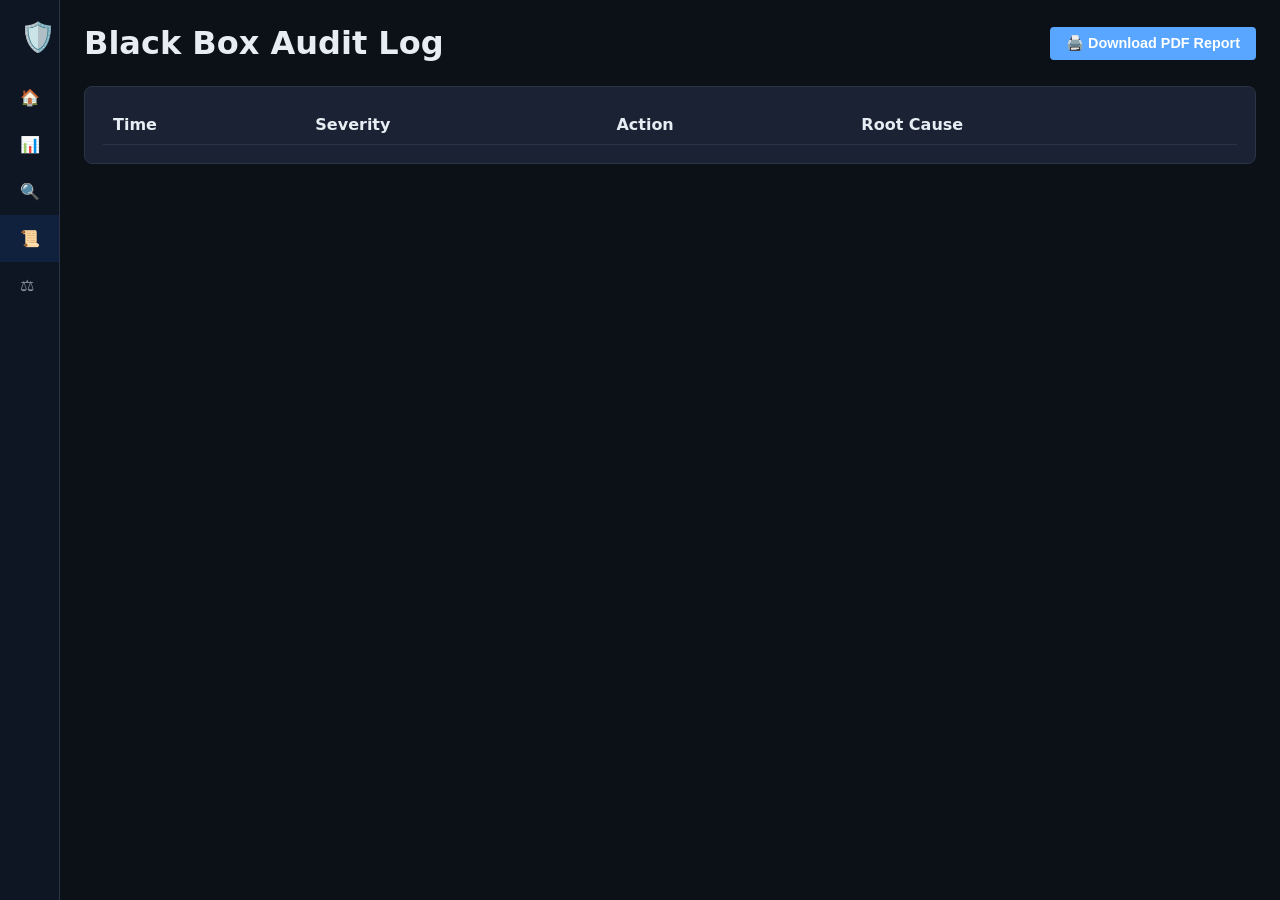
<file: Sentinel_Frontend_Final/blackbox.html>
<!DOCTYPE html>
<html lang="en">
<head>
  <meta charset="UTF-8">
  <title>Drift Sentinel | Black Box</title>
  <link rel="stylesheet" href="styles.css">
</head>
<body>

<div id="sidebar" class="sidebar collapsed">
  <div class="logo">🛡️</div>
  <a href="index.html" class="nav">🏠 <span>Overview</span></a>
  <a href="drift.html" class="nav">📊 <span>Deep Analytics</span></a>
  <a href="explainability.html" class="nav">🔍 <span>Explainability</span></a>
  <a href="blackbox.html" class="nav active">📜 <span>Black Box</span></a>
  <a href="supervisor.html" class="nav">⚖️ <span>Governance</span></a>
</div>

<div class="main">
  <header class="topbar">
    <h1>Black Box Audit Log</h1>
    <button onclick="window.print()" class="upload" style="background: #58a6ff; border: none; font-size: 0.9rem; padding: 8px 16px;">
        🖨️ Download PDF Report
    </button>
  </header>

  <section class="card wide">
    <table class="event-table" style="width: 100%; border-collapse: collapse;">
      <thead>
        <tr style="text-align: left; border-bottom: 1px solid #2a3446;">
          <th style="padding: 10px;">Time</th>
          <th style="padding: 10px;">Severity</th>
          <th style="padding: 10px;">Action</th>
          <th style="padding: 10px;">Root Cause</th>
        </tr>
      </thead>
      <tbody id="logBody"></tbody>
    </table>
  </section>
</div>

<script src="sidebar.js"></script>
<script src="blackbox.js"></script>
</body>
</html>
</file>
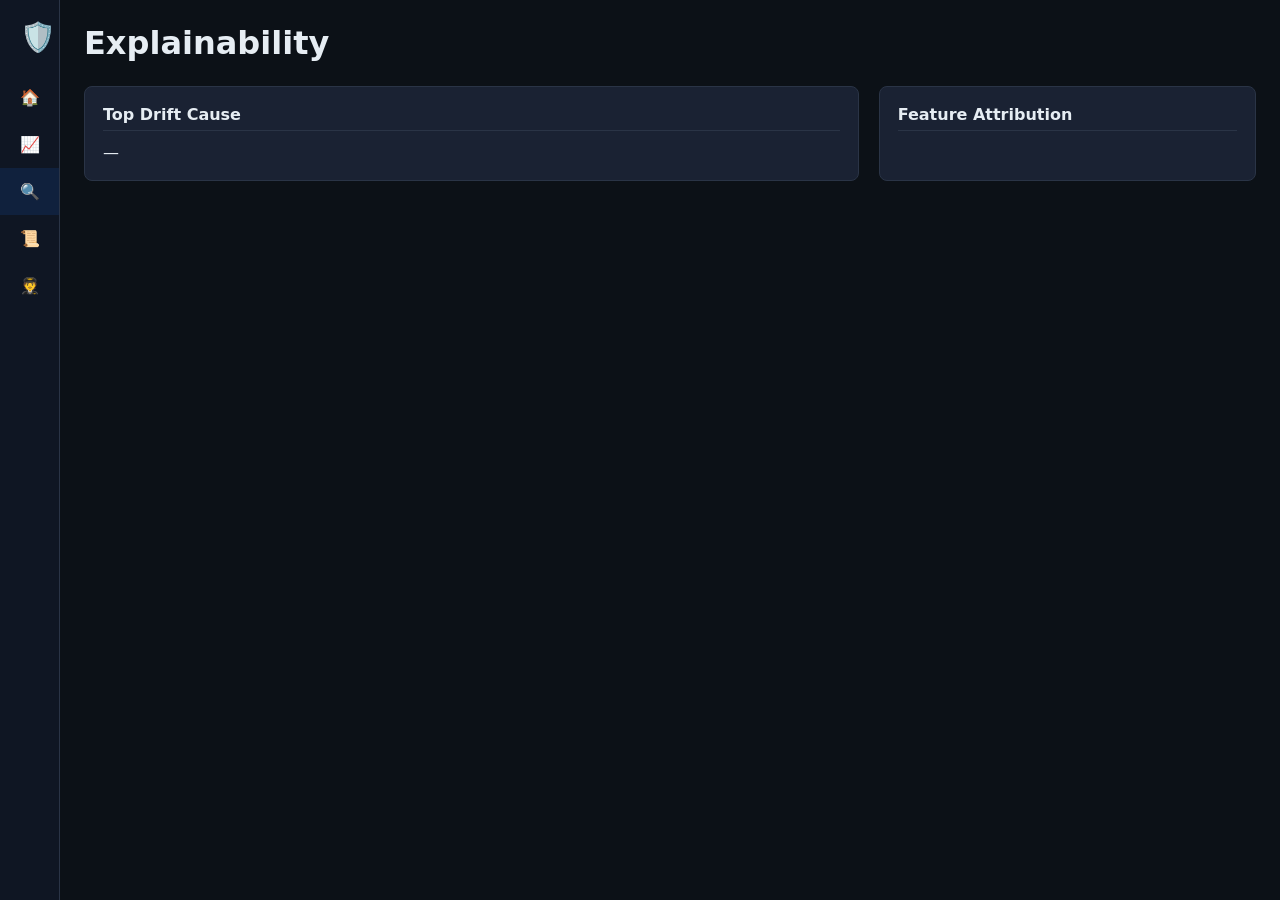
<file: Sentinel_Frontend_Final/explainability.html>
<!DOCTYPE html>
<html lang="en">
<head>
  <meta charset="UTF-8">
  <title>Drift Sentinel | Explainability</title>
  <link rel="stylesheet" href="styles.css">
</head>
<body>

<div id="sidebar" class="sidebar collapsed">
  <div class="logo">🛡️</div>
  <a href="index.html" class="nav">🏠 <span>Overview</span></a>
  <a href="drift.html" class="nav">📈 <span>Drift Analytics</span></a>
  <a href="explainability.html" class="nav active">🔍 <span>Explainability</span></a>
  <a href="blackbox.html" class="nav">📜 <span>Black Box</span></a>
  <a href="supervisor.html" class="nav">🧑‍✈️ <span>Supervisor</span></a>
</div>

<div class="main">
  <header class="topbar">
    <h1>Explainability</h1>
  </header>

  <div class="grid">
    <section class="card wide">
      <h2>Top Drift Cause</h2>
      <p id="topFeature" class="big">—</p>
      <p id="operatorMsg" class="muted"></p>
    </section>

    <section class="card">
      <h2>Feature Attribution</h2>
      <ul id="featureList"></ul>
    </section>
  </div>
</div>

<script src="sidebar.js"></script>
<script src="explainability.js"></script>
</body>
</html>
</file>
<file: Sentinel_Frontend_Final/styles.css>
* { margin: 0; padding: 0; box-sizing: border-box; }
body { font-family: "Segoe UI", system-ui, sans-serif; background: #0c1117; color: #e6edf3; }

/* SIDEBAR */
.sidebar { position: fixed; left: 0; top: 0; height: 100vh; width: 220px; background: #0f1623; border-right: 1px solid #2a3446; transition: width 0.25s; overflow: hidden; z-index: 100; }
.sidebar.collapsed { width: 60px; }
.sidebar .logo { font-size: 1.8rem; padding: 20px; text-align: center; }
.nav { display: flex; align-items: center; gap: 12px; padding: 14px 20px; color: #8b949e; text-decoration: none; font-weight: 500; }
.nav:hover, .nav.active { background: #1f6feb20; color: #58a6ff; }
.nav span { white-space: nowrap; }
.sidebar.collapsed span { display: none; }

/* MAIN CONTENT */
.main { margin-left: 220px; padding: 24px; transition: margin-left 0.25s; }
.sidebar.collapsed + .main { margin-left: 60px; }
.topbar { display: flex; justify-content: space-between; align-items: center; margin-bottom: 24px; }
.status { padding: 6px 14px; border-radius: 4px; font-weight: 600; }
.status.ok { background: #2da44e; }
.status.crit { background: #cf222e; }

/* GRID SYSTEM */
.grid { display: grid; grid-template-columns: repeat(3, 1fr); gap: 20px; }
.card { background: #1a2233; border: 1px solid #2a3446; border-radius: 8px; padding: 18px; }
.card h2 { font-size: 1rem; margin-bottom: 12px; border-bottom: 1px solid #2a3446; padding-bottom: 6px; }
.wide { grid-column: span 2; }

/* VIDEO PLAYER & LOCKDOWN (THE FIX) */
.video-wrapper {
  position: relative; /* TRAPS the red overlay */
  width: 100%;
  border-radius: 6px;
  overflow: hidden;
  background: black;
  aspect-ratio: 16/9;
}
video { width: 100%; height: 100%; object-fit: cover; display: block; }

.lockdown {
  position: absolute;
  inset: 0;
  background: rgba(207, 34, 46, 0.95);
  display: flex;
  align-items: center;
  justify-content: center;
  z-index: 10;
  backdrop-filter: blur(5px);
}
.lockdown-text { font-size: 2rem; font-weight: bold; color: white; border: 4px solid white; padding: 10px 20px; }
.hidden { display: none !important; }

/* CONTROLS */
.upload { background: #238636; padding: 4px 12px; border-radius: 4px; cursor: pointer; color: white; font-size: 0.85rem; font-weight: 600; margin-left: 10px; }
.upload:hover { background: #2ea043; }

/* METRICS */
.fuel { width: 100%; height: 22px; background: #0c1117; border-radius: 4px; overflow: hidden; margin-top: 5px; }
#fuelFill { height: 100%; width: 100%; background: #2da44e; transition: width 0.5s; }
/* --- PRINT MODE SETTINGS (For PDF Generation) --- */
@media print {
  /* Hide navigation and buttons */
  .sidebar, .video-controls, button, .topbar button {
    display: none !important;
  }

  /* Reset layout for paper */
  .main {
    margin-left: 0 !important;
    padding: 0 !important;
  }

  /* Make it look like a document */
  body {
    background: white;
    color: black;
  }
  
  .card {
    background: white;
    border: 1px solid #ddd;
    box-shadow: none;
    color: black;
  }

  table {
    color: black;
    width: 100%;
    border: 1px solid #ddd;
  }
  
  th, td {
    border-bottom: 1px solid #ddd;
    color: black;
  }
  
  /* Force background colors for severity badges */
  .status {
    -webkit-print-color-adjust: exact;
    print-color-adjust: exact;
  }
}
</file>
